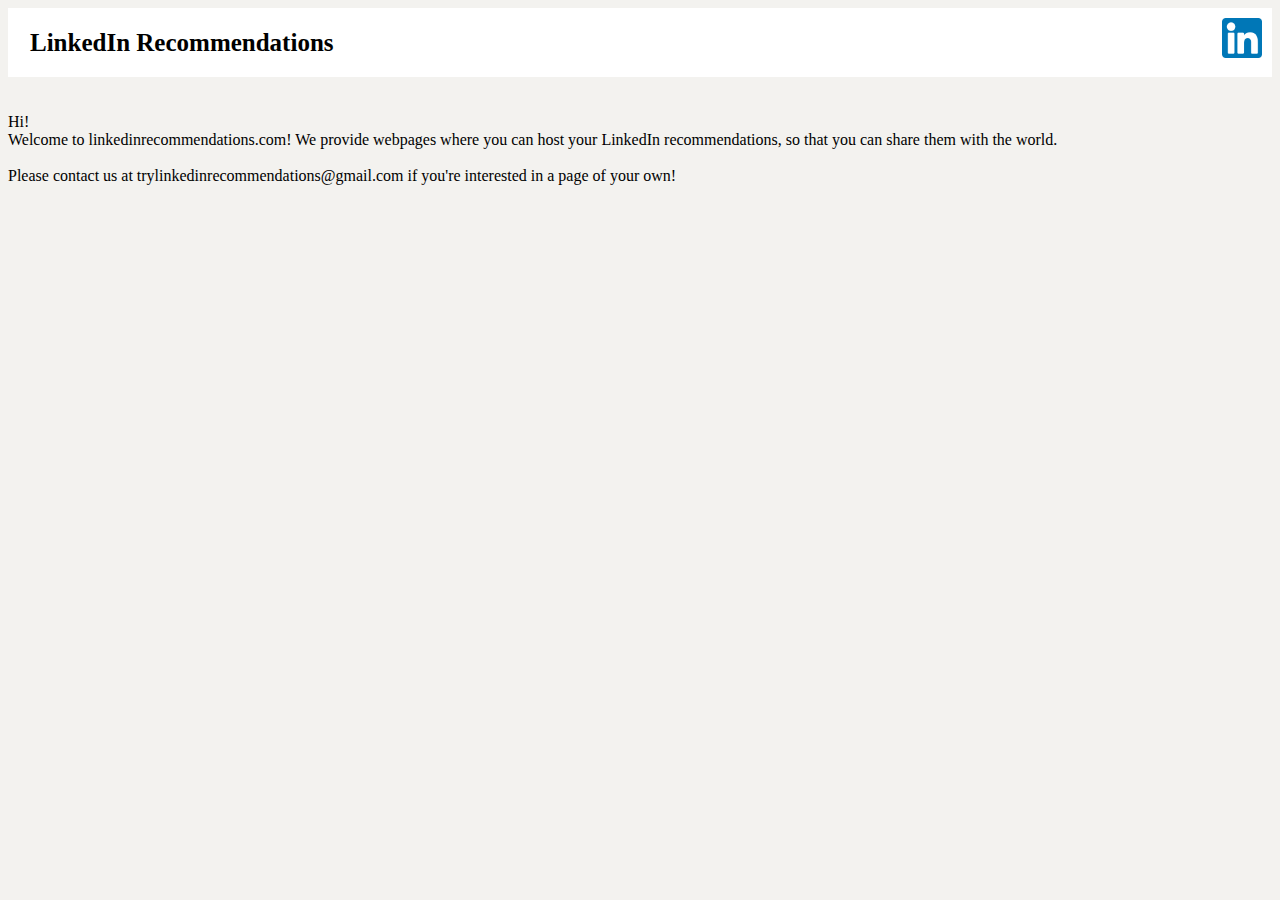
<file: index.html>
<head>
  <!-- Global site tag (gtag.js) - Google Analytics -->
  <script async src="https://www.googletagmanager.com/gtag/js?id=UA-121810762-2"></script>
  <script>
    window.dataLayer = window.dataLayer || [];
    function gtag(){dataLayer.push(arguments);}
    gtag('js', new Date());

    gtag('config', 'UA-121810762-2');
  </script>
  <title> Welcome </title>
  <link rel="shortcut icon" type="image/png" href="images/logo.png">
</head>

<div class="header">
  <a href="" target="_blank" class="logo">LinkedIn Recommendations</a>
  <div class="header-right">
    <img src="images/logo.png" loading="lazy" height="40" alt="Logo">
  </div>
</div>
<body style="background-color:#F3F2EF;">

<link rel="stylesheet" target="_blank" href="test.css">


<br>
<br>
Hi! <br>
Welcome to linkedinrecommendations.com! We provide webpages where you can host your LinkedIn recommendations, so that you can share them with the world. <br>
<br>
Please contact us at trylinkedinrecommendations@gmail.com if you're interested in a page of your own!
</file>
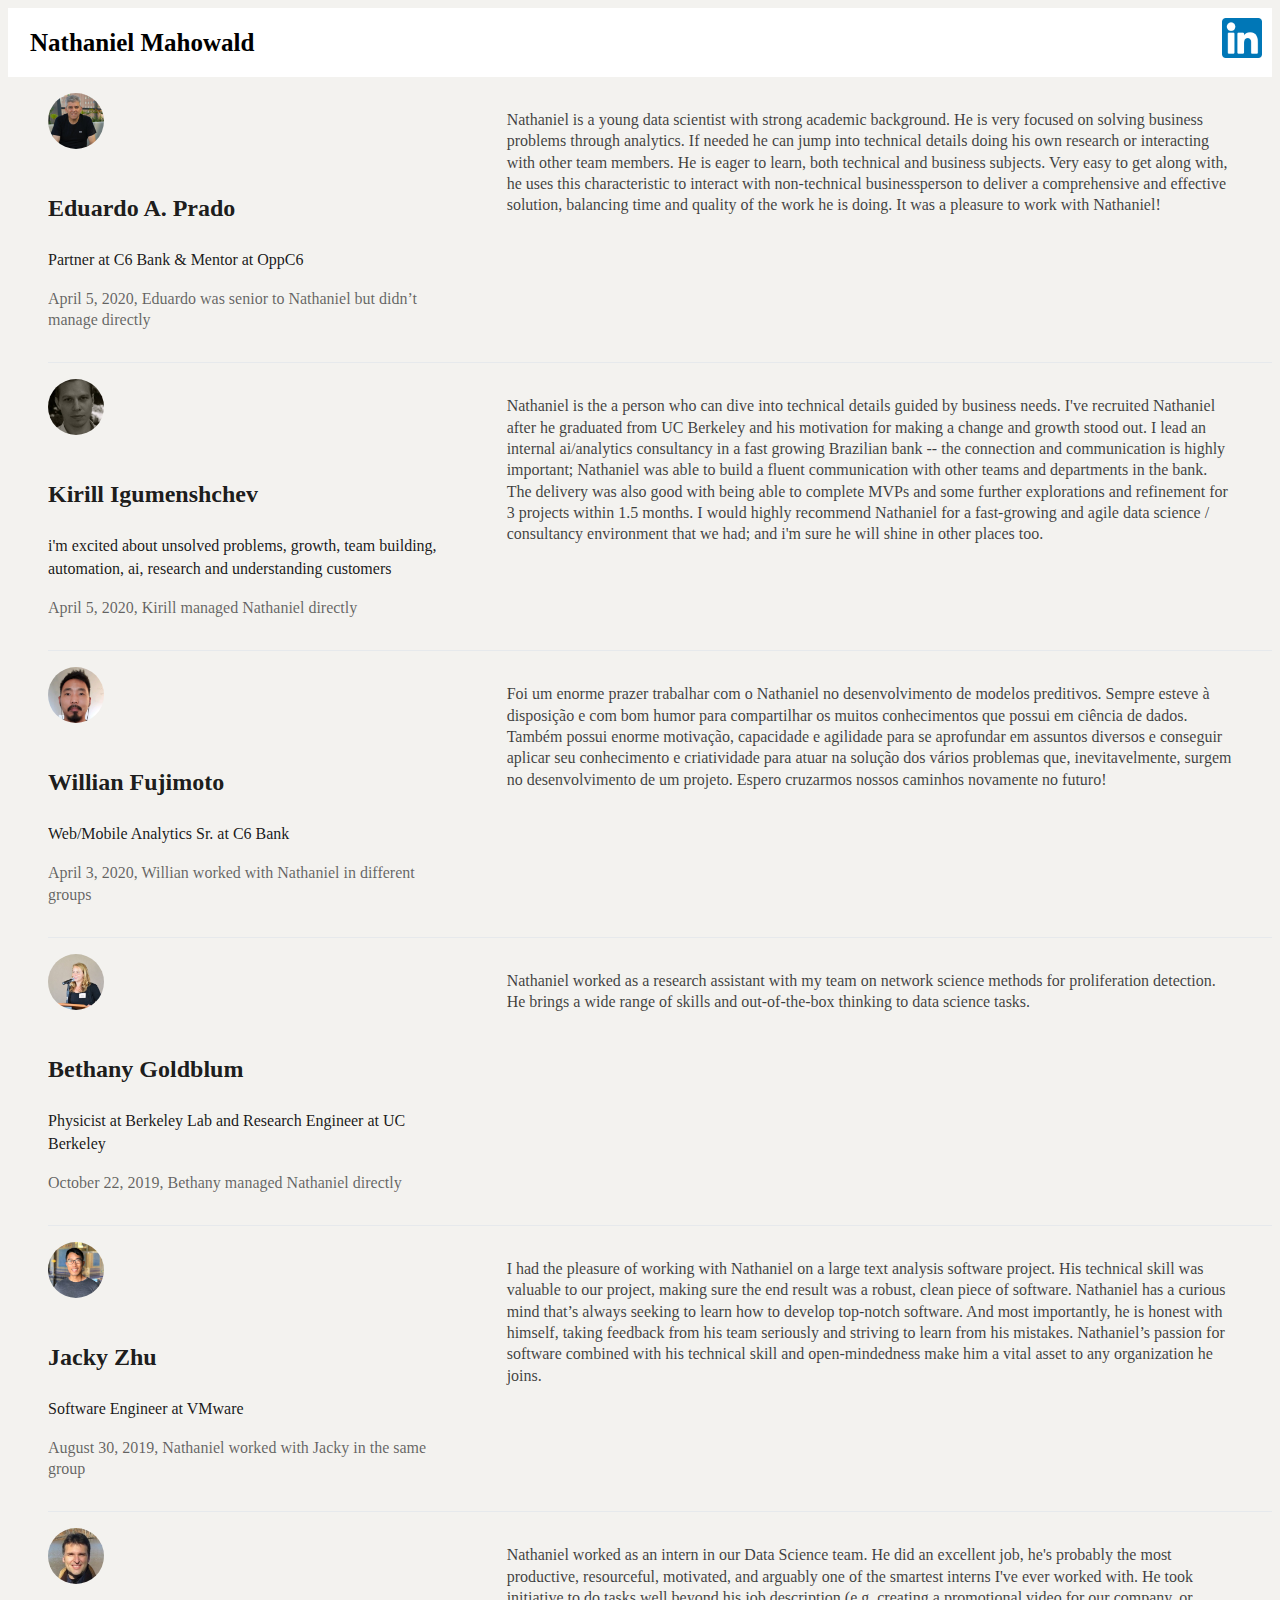
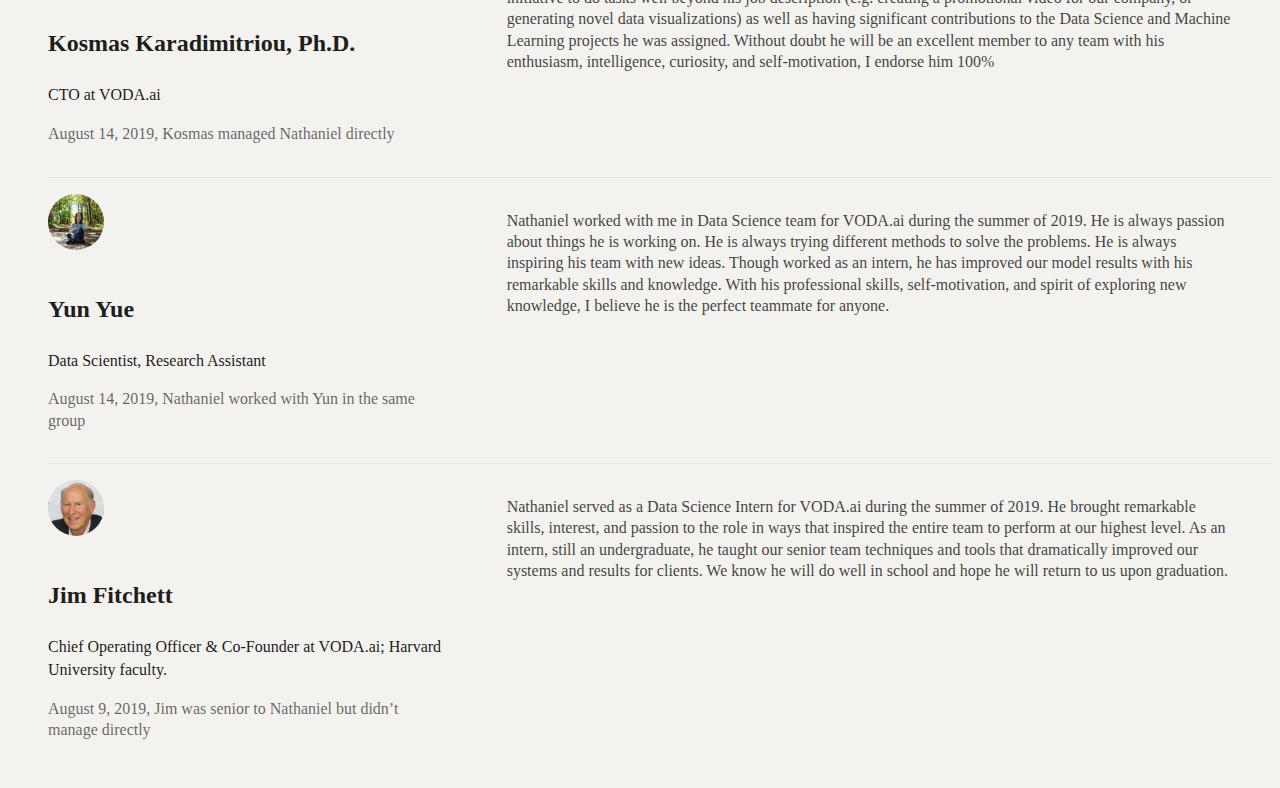
<file: nathanielmahowald.html>
<head>
  <!-- Global site tag (gtag.js) - Google Analytics -->
  <script async src="https://www.googletagmanager.com/gtag/js?id=UA-121810762-2"></script>
  <script>
    window.dataLayer = window.dataLayer || [];
    function gtag(){dataLayer.push(arguments);}
    gtag('js', new Date());

    gtag('config', 'UA-121810762-2');
  </script>
  <title> Nathaniel Mahowald </title>
  <link rel="shortcut icon" type="image/png" href="images/logo.png">
</head>


<div class="header">
  <a href="https://www.linkedin.com/in/nathanielmhld/" target="_blank" class="logo">Nathaniel Mahowald</a>
  <div class="header-right">
    <img src="images/logo.png" loading="lazy" height="40" alt="Logo">
  </div>
</div>
<body style="background-color:#F3F2EF;">

<link rel="stylesheet" target="_blank" href="test.css">
<ul class="section-info" tabindex="-1">
    <li id="ember1112" class="pv-recommendation-entity ember-view"><div class="pv-recommendation-entity__header">
<a data-control-name="recommendation_details_profile" target="_blank" href=" https://www.linkedin.com/in/eduardo-a-prado-82296821/" id="ember1113" class="pv-recommendation-entity__member ember-view">    <img width="56" src="images/Edu.jpg" loading="lazy" height="56" alt="Eduardo A. Prado" id="ember1114" class="EntityPhoto-circle-4 fl lazy-image ember-view">


    <div class="pv-recommendation-entity__detail">
      <h3 class="t-16 t-black t-bold">Eduardo A. Prado</h3>
      <p class="pv-recommendation-entity__headline t-14 t-black t-normal pb1">Partner at C6 Bank &amp; Mentor at OppC6</p>
        <p class="t-12 t-black--light t-normal">
          April 5, 2020, Eduardo was senior to Nathaniel but didn’t manage directly
        </p>
    </div>
</a></div>
<div class="pv-recommendation-entity__highlights">
  <blockquote class="pv-recommendation-entity__text relative">
    <div id="ember1115" class="ember-view">  <span class="lt-line-clamp__raw-line">Nathaniel is a young data scientist with strong academic background. He is very focused on solving business problems through analytics. If needed he can jump into technical details doing his own research or interacting with other team members. He is eager to learn, both technical and business subjects.
Very easy to get along with, he uses this characteristic to interact with non-technical businessperson to deliver a comprehensive and effective solution, balancing time and quality of the work he is doing.
It was a pleasure to work with Nathaniel!</span>

       
 
  </blockquote>
</div>
</li>
    <li id="ember1116" class="pv-recommendation-entity ember-view"><div class="pv-recommendation-entity__header">
<a data-control-name="recommendation_details_profile" target="_blank" href=" https://www.linkedin.com/in/kirilligum/" id="ember1117" class="pv-recommendation-entity__member ember-view">    <img width="56" src="images/Kirill.jpg" loading="lazy" height="56" alt="Kirill Igumenshchev" id="ember1118" class="EntityPhoto-circle-4 fl lazy-image ember-view">


    <div class="pv-recommendation-entity__detail">
      <h3 class="t-16 t-black t-bold">Kirill Igumenshchev</h3>
      <p class="pv-recommendation-entity__headline t-14 t-black t-normal pb1">i'm excited about unsolved problems, growth, team building, automation, ai, research and understanding customers</p>
        <p class="t-12 t-black--light t-normal">
          April 5, 2020, Kirill managed Nathaniel directly
        </p>
    </div>
</a></div>
<div class="pv-recommendation-entity__highlights">
  <blockquote class="pv-recommendation-entity__text relative">
    <div id="ember1119" class="ember-view">  <span class="lt-line-clamp__raw-line">Nathaniel is the a person who can dive into technical details guided by business needs. I've recruited Nathaniel after he graduated from UC Berkeley and his motivation for making a change and growth stood out. I lead an internal ai/analytics consultancy in a fast growing Brazilian bank -- the connection and communication is highly important; Nathaniel was able to build a fluent communication with other teams and departments in the bank. The delivery was also good with being able to complete MVPs and some further explorations and refinement for 3 projects within 1.5 months. I would highly recommend Nathaniel for a fast-growing and agile data science / consultancy environment that we had; and i'm sure he will shine in other places too. </span>

       
 
  </blockquote>
</div>
</li>
    <li id="ember1217" class="pv-recommendation-entity ember-view"><div class="pv-recommendation-entity__header">
<a data-control-name="recommendation_details_profile" target="_blank" href=" https://www.linkedin.com/in/willian-fujimoto-b5100981/" id="ember1218" class="pv-recommendation-entity__member ember-view">    <img width="56" src="images/Will.jpg" loading="lazy" height="56" alt="Willian Fujimoto" id="ember1219" class="EntityPhoto-circle-4 fl lazy-image ember-view">


    <div class="pv-recommendation-entity__detail">
      <h3 class="t-16 t-black t-bold">Willian Fujimoto</h3>
      <p class="pv-recommendation-entity__headline t-14 t-black t-normal pb1">Web/Mobile Analytics Sr. at C6 Bank</p>
        <p class="t-12 t-black--light t-normal">
          April 3, 2020, Willian worked with Nathaniel in different groups
        </p>
    </div>
</a></div>
<div class="pv-recommendation-entity__highlights">
  <blockquote class="pv-recommendation-entity__text relative">
    <div id="ember1220" class="ember-view">  <span class="lt-line-clamp__raw-line">Foi um enorme prazer trabalhar com o Nathaniel no desenvolvimento de modelos preditivos. 
Sempre esteve à disposição e com bom humor para compartilhar os muitos conhecimentos que possui em ciência de dados. Também possui enorme motivação, capacidade e agilidade para se aprofundar em assuntos diversos e conseguir aplicar seu conhecimento e criatividade para atuar na solução dos vários problemas que, inevitavelmente, surgem no desenvolvimento de um projeto.
Espero cruzarmos nossos caminhos novamente no futuro!</span>

       
 
  </blockquote>
</div>
</li>
    <li id="ember1221" class="pv-recommendation-entity ember-view"><div class="pv-recommendation-entity__header">
<a data-control-name="recommendation_details_profile" target="_blank" href=" https://www.linkedin.com/in/bethanygoldblum/" id="ember1222" class="pv-recommendation-entity__member ember-view">    <img width="56" src="images/Bethany.jpg" loading="lazy" height="56" alt="Bethany Goldblum" id="ember1223" class="EntityPhoto-circle-4 fl lazy-image ember-view">


    <div class="pv-recommendation-entity__detail">
      <h3 class="t-16 t-black t-bold">Bethany Goldblum</h3>
      <p class="pv-recommendation-entity__headline t-14 t-black t-normal pb1">Physicist at Berkeley Lab and Research Engineer at UC Berkeley</p>
        <p class="t-12 t-black--light t-normal">
          October 22, 2019, Bethany managed Nathaniel directly
        </p>
    </div>
</a></div>
<div class="pv-recommendation-entity__highlights">
  <blockquote class="pv-recommendation-entity__text relative">
    <div id="ember1224" class="ember-view">    <span class="lt-line-clamp__line">Nathaniel worked as a research assistant with my team on</span>
      <span class="lt-line-clamp__line">network science methods for proliferation detection. He brings a</span>
      <span class="lt-line-clamp__line">wide range of skills and out-of-the-box thinking to data science</span>
      <span class="lt-line-clamp__line lt-line-clamp__line--last">
      tasks.<!----></span>

<!----> 
  </blockquote>
</div>
</li>
    <li id="ember1225" class="pv-recommendation-entity ember-view"><div class="pv-recommendation-entity__header">
<a data-control-name="recommendation_details_profile" target="_blank" href=" https://www.linkedin.com/in/jackyjzhu/" id="ember1226" class="pv-recommendation-entity__member ember-view">    <img width="56" src="images/Jacky.jpg" loading="lazy" height="56" alt="Jacky Zhu" id="ember1227" class="EntityPhoto-circle-4 fl lazy-image ember-view">


    <div class="pv-recommendation-entity__detail">
      <h3 class="t-16 t-black t-bold">Jacky Zhu</h3>
      <p class="pv-recommendation-entity__headline t-14 t-black t-normal pb1">Software Engineer at VMware</p>
        <p class="t-12 t-black--light t-normal">
          August 30, 2019, Nathaniel worked with Jacky in the same group
        </p>
    </div>
</a></div>
<div class="pv-recommendation-entity__highlights">
  <blockquote class="pv-recommendation-entity__text relative">
    <div id="ember1228" class="ember-view">  <span class="lt-line-clamp__raw-line">I had the pleasure of working with Nathaniel on a large text analysis software project. His technical skill was valuable to our project, making sure the end result was a robust, clean piece of software. Nathaniel has a curious mind that’s always seeking to learn how to develop top-notch software. And most importantly, he is honest with himself, taking feedback from his team seriously and striving to learn from his mistakes. Nathaniel’s passion for software combined with his technical skill and open-mindedness make him a vital asset to any organization he joins. </span>

       
 
  </blockquote>
</div>
</li>
    <li id="ember1229" class="pv-recommendation-entity ember-view"><div class="pv-recommendation-entity__header">
<a data-control-name="recommendation_details_profile" target="_blank" href=" https://www.linkedin.com/in/kosmaskaradimitriou/" id="ember1230" class="pv-recommendation-entity__member ember-view">    <img width="56" src="images/Kosmas.jpg" loading="lazy" height="56" alt="Kosmas Karadimitriou, Ph.D." id="ember1231" class="EntityPhoto-circle-4 fl lazy-image ember-view">


    <div class="pv-recommendation-entity__detail">
      <h3 class="t-16 t-black t-bold">Kosmas Karadimitriou, Ph.D.</h3>
      <p class="pv-recommendation-entity__headline t-14 t-black t-normal pb1">CTO at VODA.ai</p>
        <p class="t-12 t-black--light t-normal">
          August 14, 2019, Kosmas managed Nathaniel directly
        </p>
    </div>
</a></div>
<div class="pv-recommendation-entity__highlights">
  <blockquote class="pv-recommendation-entity__text relative">
    <div id="ember1232" class="ember-view">  <span class="lt-line-clamp__raw-line">Nathaniel worked as an intern in our Data Science team. He did an excellent job, he's probably the most productive, resourceful, motivated, and arguably one of the smartest interns I've ever worked with. He took initiative to do tasks well beyond his job description (e.g. creating a promotional video for our company, or generating novel data visualizations) as well as having significant contributions to the Data Science and Machine Learning projects he was assigned. Without doubt he will be an excellent member to any team with his enthusiasm, intelligence, curiosity, and self-motivation, I endorse him 100%</span>

       
 
  </blockquote>
</div>
</li>
    <li id="ember1233" class="pv-recommendation-entity ember-view"><div class="pv-recommendation-entity__header">
<a data-control-name="recommendation_details_profile" target="_blank" href=" https://www.linkedin.com/in/yunyuny/" id="ember1234" class="pv-recommendation-entity__member ember-view">    <img width="56" src="images/YunYue.jpg" loading="lazy" height="56" alt="Yun Yue" id="ember1235" class="EntityPhoto-circle-4 fl lazy-image ember-view">


    <div class="pv-recommendation-entity__detail">
      <h3 class="t-16 t-black t-bold">Yun Yue</h3>
      <p class="pv-recommendation-entity__headline t-14 t-black t-normal pb1">Data Scientist, Research Assistant</p>
        <p class="t-12 t-black--light t-normal">
          August 14, 2019, Nathaniel worked with Yun in the same group
        </p>
    </div>
</a></div>
<div class="pv-recommendation-entity__highlights">
  <blockquote class="pv-recommendation-entity__text relative">
    <div id="ember1236" class="ember-view">  <span class="lt-line-clamp__raw-line">Nathaniel worked with me in Data Science team for VODA.ai during the summer of 2019. He is always passion about things he is working on. He is always trying different methods to solve the problems. He is always inspiring his team with new ideas. Though worked as an intern, he has improved our model results with his remarkable skills and knowledge. With his professional skills, self-motivation, and spirit of exploring new knowledge, I believe he is the perfect teammate for anyone. </span>

       
 
  </blockquote>
</div>
</li>
    <li id="ember1264" class="pv-recommendation-entity ember-view"><div class="pv-recommendation-entity__header">
<a data-control-name="recommendation_details_profile" target="_blank" href=" https://www.linkedin.com/in/jimfitchett/" id="ember1265" class="pv-recommendation-entity__member ember-view">    <img width="56" src="images/Jim.jpg" loading="lazy" height="56" alt="Jim Fitchett" id="ember1266" class="EntityPhoto-circle-4 fl lazy-image ember-view">


    <div class="pv-recommendation-entity__detail">
      <h3 class="t-16 t-black t-bold">Jim Fitchett</h3>
      <p class="pv-recommendation-entity__headline t-14 t-black t-normal pb1">Chief Operating Officer &amp; Co-Founder at VODA.ai; Harvard University faculty.</p>
        <p class="t-12 t-black--light t-normal">
          August 9, 2019, Jim was senior to Nathaniel but didn’t manage directly
        </p>
    </div>
</a></div>
<div class="pv-recommendation-entity__highlights">
  <blockquote class="pv-recommendation-entity__text relative">
    <div id="ember1267" class="ember-view">  <span class="lt-line-clamp__raw-line">Nathaniel served as a Data Science Intern for VODA.ai during the summer of 2019. He brought remarkable skills, interest, and passion to the role in ways that inspired the entire team to perform at our highest level. As an intern, still an undergraduate, he taught our senior team techniques and tools that dramatically improved our systems and results for clients. We know he will do well in school and hope he will return to us upon graduation. </span>

       
 
  </blockquote>
</div>
</li>
</ul>
</file>
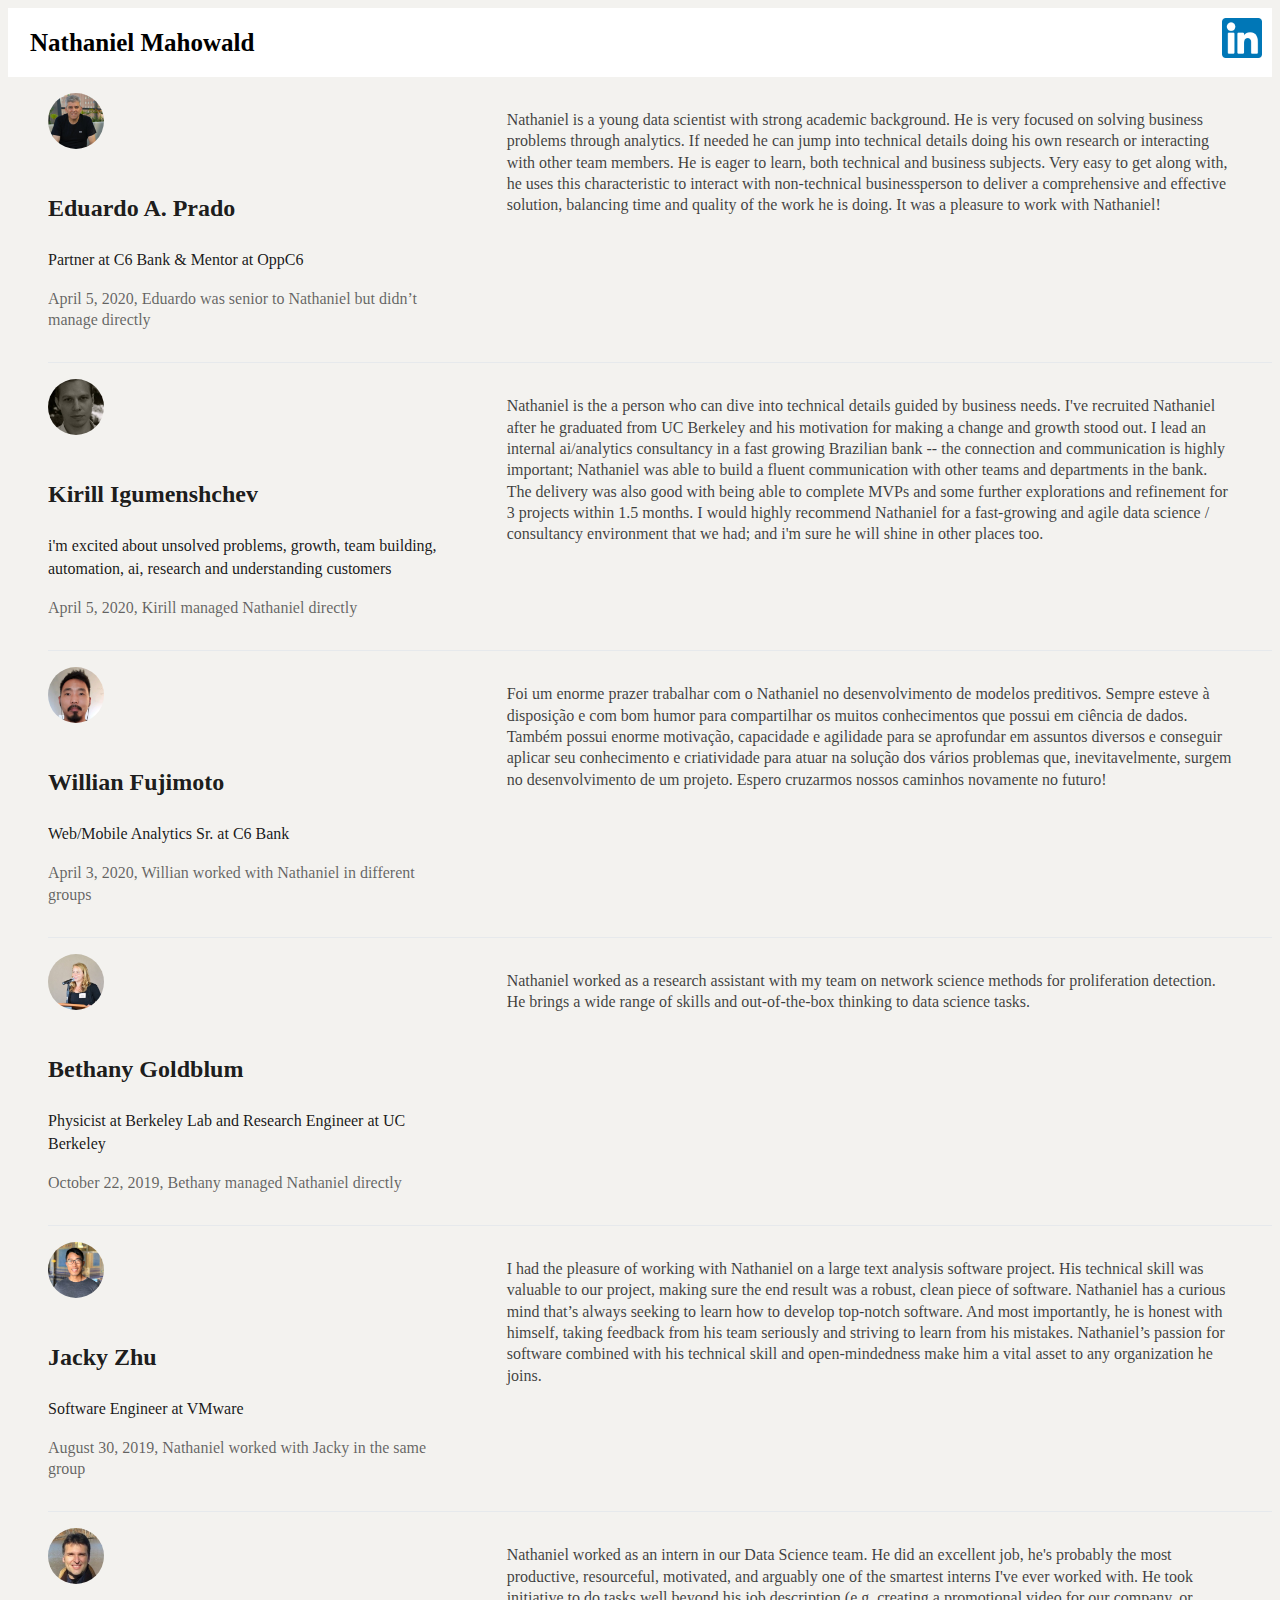
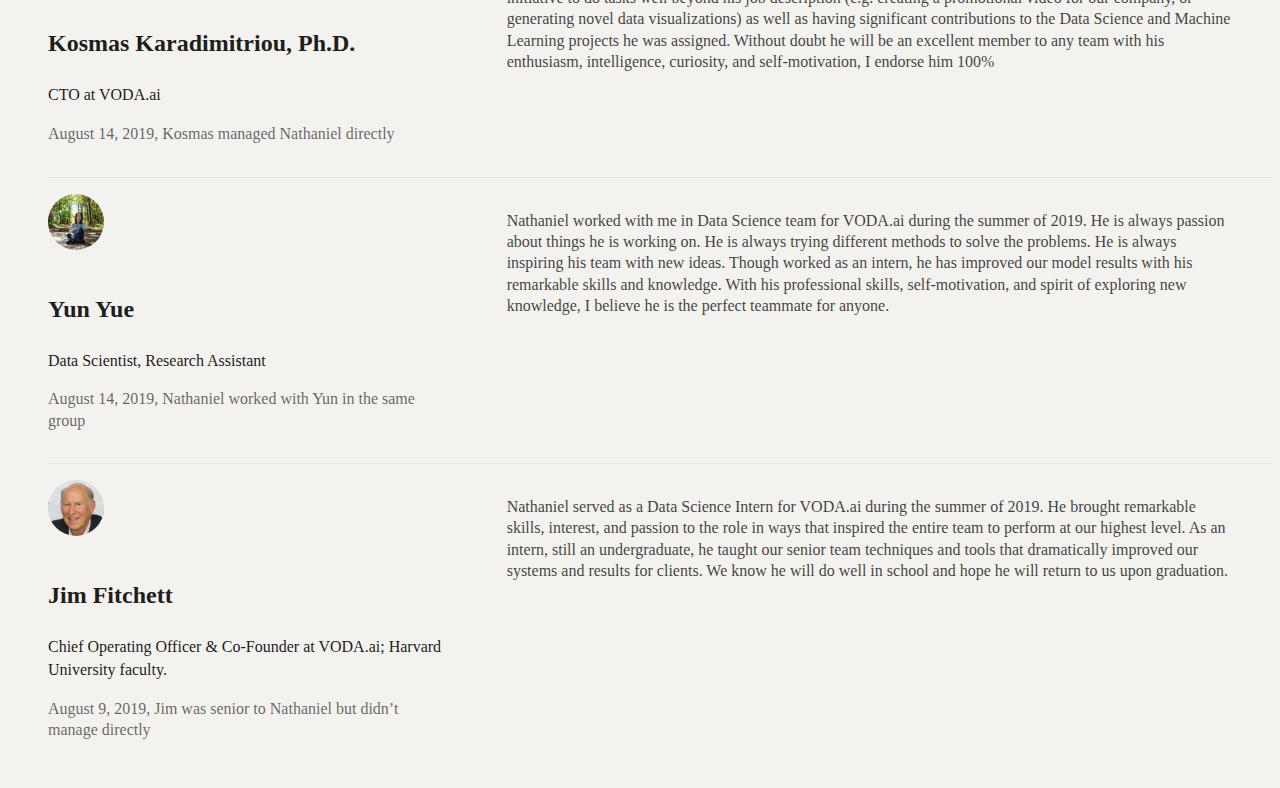
<file: nathanielmhld.html>
<head>
  <!-- Global site tag (gtag.js) - Google Analytics -->
  <script async src="https://www.googletagmanager.com/gtag/js?id=UA-121810762-2"></script>
  <script>
    window.dataLayer = window.dataLayer || [];
    function gtag(){dataLayer.push(arguments);}
    gtag('js', new Date());

    gtag('config', 'UA-121810762-2');
  </script>

  <title> Nathaniel Mahowald </title>
  <link rel="shortcut icon" type="image/png" href="images/logo.png">
</head>

<div class="header">
  <a href="https://www.linkedin.com/in/nathanielmhld/" target="_blank" class="logo">Nathaniel Mahowald</a>
  <div class="header-right">
    <img src="images/logo.png" loading="lazy" height="40" alt="Logo">
  </div>
</div>
<body style="background-color:#F3F2EF;">

<link rel="stylesheet" target="_blank" href="test.css">
<ul class="section-info" tabindex="-1">
    <li id="ember1112" class="pv-recommendation-entity ember-view"><div class="pv-recommendation-entity__header">
<a data-control-name="recommendation_details_profile" target="_blank" href=" https://www.linkedin.com/in/eduardo-a-prado-82296821/" id="ember1113" class="pv-recommendation-entity__member ember-view">    <img width="56" src="images/Edu.jpg" loading="lazy" height="56" alt="Eduardo A. Prado" id="ember1114" class="EntityPhoto-circle-4 fl lazy-image ember-view">


    <div class="pv-recommendation-entity__detail">
      <h3 class="t-16 t-black t-bold">Eduardo A. Prado</h3>
      <p class="pv-recommendation-entity__headline t-14 t-black t-normal pb1">Partner at C6 Bank &amp; Mentor at OppC6</p>
        <p class="t-12 t-black--light t-normal">
          April 5, 2020, Eduardo was senior to Nathaniel but didn’t manage directly
        </p>
    </div>
</a></div>
<div class="pv-recommendation-entity__highlights">
  <blockquote class="pv-recommendation-entity__text relative">
    <div id="ember1115" class="ember-view">  <span class="lt-line-clamp__raw-line">Nathaniel is a young data scientist with strong academic background. He is very focused on solving business problems through analytics. If needed he can jump into technical details doing his own research or interacting with other team members. He is eager to learn, both technical and business subjects.
Very easy to get along with, he uses this characteristic to interact with non-technical businessperson to deliver a comprehensive and effective solution, balancing time and quality of the work he is doing.
It was a pleasure to work with Nathaniel!</span>

       
 
  </blockquote>
</div>
</li>
    <li id="ember1116" class="pv-recommendation-entity ember-view"><div class="pv-recommendation-entity__header">
<a data-control-name="recommendation_details_profile" target="_blank" href=" https://www.linkedin.com/in/kirilligum/" id="ember1117" class="pv-recommendation-entity__member ember-view">    <img width="56" src="images/Kirill.jpg" loading="lazy" height="56" alt="Kirill Igumenshchev" id="ember1118" class="EntityPhoto-circle-4 fl lazy-image ember-view">


    <div class="pv-recommendation-entity__detail">
      <h3 class="t-16 t-black t-bold">Kirill Igumenshchev</h3>
      <p class="pv-recommendation-entity__headline t-14 t-black t-normal pb1">i'm excited about unsolved problems, growth, team building, automation, ai, research and understanding customers</p>
        <p class="t-12 t-black--light t-normal">
          April 5, 2020, Kirill managed Nathaniel directly
        </p>
    </div>
</a></div>
<div class="pv-recommendation-entity__highlights">
  <blockquote class="pv-recommendation-entity__text relative">
    <div id="ember1119" class="ember-view">  <span class="lt-line-clamp__raw-line">Nathaniel is the a person who can dive into technical details guided by business needs. I've recruited Nathaniel after he graduated from UC Berkeley and his motivation for making a change and growth stood out. I lead an internal ai/analytics consultancy in a fast growing Brazilian bank -- the connection and communication is highly important; Nathaniel was able to build a fluent communication with other teams and departments in the bank. The delivery was also good with being able to complete MVPs and some further explorations and refinement for 3 projects within 1.5 months. I would highly recommend Nathaniel for a fast-growing and agile data science / consultancy environment that we had; and i'm sure he will shine in other places too. </span>

       
 
  </blockquote>
</div>
</li>
    <li id="ember1217" class="pv-recommendation-entity ember-view"><div class="pv-recommendation-entity__header">
<a data-control-name="recommendation_details_profile" target="_blank" href=" https://www.linkedin.com/in/willian-fujimoto-b5100981/" id="ember1218" class="pv-recommendation-entity__member ember-view">    <img width="56" src="images/Will.jpg" loading="lazy" height="56" alt="Willian Fujimoto" id="ember1219" class="EntityPhoto-circle-4 fl lazy-image ember-view">


    <div class="pv-recommendation-entity__detail">
      <h3 class="t-16 t-black t-bold">Willian Fujimoto</h3>
      <p class="pv-recommendation-entity__headline t-14 t-black t-normal pb1">Web/Mobile Analytics Sr. at C6 Bank</p>
        <p class="t-12 t-black--light t-normal">
          April 3, 2020, Willian worked with Nathaniel in different groups
        </p>
    </div>
</a></div>
<div class="pv-recommendation-entity__highlights">
  <blockquote class="pv-recommendation-entity__text relative">
    <div id="ember1220" class="ember-view">  <span class="lt-line-clamp__raw-line">Foi um enorme prazer trabalhar com o Nathaniel no desenvolvimento de modelos preditivos. 
Sempre esteve à disposição e com bom humor para compartilhar os muitos conhecimentos que possui em ciência de dados. Também possui enorme motivação, capacidade e agilidade para se aprofundar em assuntos diversos e conseguir aplicar seu conhecimento e criatividade para atuar na solução dos vários problemas que, inevitavelmente, surgem no desenvolvimento de um projeto.
Espero cruzarmos nossos caminhos novamente no futuro!</span>

       
 
  </blockquote>
</div>
</li>
    <li id="ember1221" class="pv-recommendation-entity ember-view"><div class="pv-recommendation-entity__header">
<a data-control-name="recommendation_details_profile" target="_blank" href=" https://www.linkedin.com/in/bethanygoldblum/" id="ember1222" class="pv-recommendation-entity__member ember-view">    <img width="56" src="images/Bethany.jpg" loading="lazy" height="56" alt="Bethany Goldblum" id="ember1223" class="EntityPhoto-circle-4 fl lazy-image ember-view">


    <div class="pv-recommendation-entity__detail">
      <h3 class="t-16 t-black t-bold">Bethany Goldblum</h3>
      <p class="pv-recommendation-entity__headline t-14 t-black t-normal pb1">Physicist at Berkeley Lab and Research Engineer at UC Berkeley</p>
        <p class="t-12 t-black--light t-normal">
          October 22, 2019, Bethany managed Nathaniel directly
        </p>
    </div>
</a></div>
<div class="pv-recommendation-entity__highlights">
  <blockquote class="pv-recommendation-entity__text relative">
    <div id="ember1224" class="ember-view">    <span class="lt-line-clamp__line">Nathaniel worked as a research assistant with my team on</span>
      <span class="lt-line-clamp__line">network science methods for proliferation detection. He brings a</span>
      <span class="lt-line-clamp__line">wide range of skills and out-of-the-box thinking to data science</span>
      <span class="lt-line-clamp__line lt-line-clamp__line--last">
      tasks.<!----></span>

<!----> 
  </blockquote>
</div>
</li>
    <li id="ember1225" class="pv-recommendation-entity ember-view"><div class="pv-recommendation-entity__header">
<a data-control-name="recommendation_details_profile" target="_blank" href=" https://www.linkedin.com/in/jackyjzhu/" id="ember1226" class="pv-recommendation-entity__member ember-view">    <img width="56" src="images/Jacky.jpg" loading="lazy" height="56" alt="Jacky Zhu" id="ember1227" class="EntityPhoto-circle-4 fl lazy-image ember-view">


    <div class="pv-recommendation-entity__detail">
      <h3 class="t-16 t-black t-bold">Jacky Zhu</h3>
      <p class="pv-recommendation-entity__headline t-14 t-black t-normal pb1">Software Engineer at VMware</p>
        <p class="t-12 t-black--light t-normal">
          August 30, 2019, Nathaniel worked with Jacky in the same group
        </p>
    </div>
</a></div>
<div class="pv-recommendation-entity__highlights">
  <blockquote class="pv-recommendation-entity__text relative">
    <div id="ember1228" class="ember-view">  <span class="lt-line-clamp__raw-line">I had the pleasure of working with Nathaniel on a large text analysis software project. His technical skill was valuable to our project, making sure the end result was a robust, clean piece of software. Nathaniel has a curious mind that’s always seeking to learn how to develop top-notch software. And most importantly, he is honest with himself, taking feedback from his team seriously and striving to learn from his mistakes. Nathaniel’s passion for software combined with his technical skill and open-mindedness make him a vital asset to any organization he joins. </span>

       
 
  </blockquote>
</div>
</li>
    <li id="ember1229" class="pv-recommendation-entity ember-view"><div class="pv-recommendation-entity__header">
<a data-control-name="recommendation_details_profile" target="_blank" href=" https://www.linkedin.com/in/kosmaskaradimitriou/" id="ember1230" class="pv-recommendation-entity__member ember-view">    <img width="56" src="images/Kosmas.jpg" loading="lazy" height="56" alt="Kosmas Karadimitriou, Ph.D." id="ember1231" class="EntityPhoto-circle-4 fl lazy-image ember-view">


    <div class="pv-recommendation-entity__detail">
      <h3 class="t-16 t-black t-bold">Kosmas Karadimitriou, Ph.D.</h3>
      <p class="pv-recommendation-entity__headline t-14 t-black t-normal pb1">CTO at VODA.ai</p>
        <p class="t-12 t-black--light t-normal">
          August 14, 2019, Kosmas managed Nathaniel directly
        </p>
    </div>
</a></div>
<div class="pv-recommendation-entity__highlights">
  <blockquote class="pv-recommendation-entity__text relative">
    <div id="ember1232" class="ember-view">  <span class="lt-line-clamp__raw-line">Nathaniel worked as an intern in our Data Science team. He did an excellent job, he's probably the most productive, resourceful, motivated, and arguably one of the smartest interns I've ever worked with. He took initiative to do tasks well beyond his job description (e.g. creating a promotional video for our company, or generating novel data visualizations) as well as having significant contributions to the Data Science and Machine Learning projects he was assigned. Without doubt he will be an excellent member to any team with his enthusiasm, intelligence, curiosity, and self-motivation, I endorse him 100%</span>

       
 
  </blockquote>
</div>
</li>
    <li id="ember1233" class="pv-recommendation-entity ember-view"><div class="pv-recommendation-entity__header">
<a data-control-name="recommendation_details_profile" target="_blank" href=" https://www.linkedin.com/in/yunyuny/" id="ember1234" class="pv-recommendation-entity__member ember-view">    <img width="56" src="images/YunYue.jpg" loading="lazy" height="56" alt="Yun Yue" id="ember1235" class="EntityPhoto-circle-4 fl lazy-image ember-view">


    <div class="pv-recommendation-entity__detail">
      <h3 class="t-16 t-black t-bold">Yun Yue</h3>
      <p class="pv-recommendation-entity__headline t-14 t-black t-normal pb1">Data Scientist, Research Assistant</p>
        <p class="t-12 t-black--light t-normal">
          August 14, 2019, Nathaniel worked with Yun in the same group
        </p>
    </div>
</a></div>
<div class="pv-recommendation-entity__highlights">
  <blockquote class="pv-recommendation-entity__text relative">
    <div id="ember1236" class="ember-view">  <span class="lt-line-clamp__raw-line">Nathaniel worked with me in Data Science team for VODA.ai during the summer of 2019. He is always passion about things he is working on. He is always trying different methods to solve the problems. He is always inspiring his team with new ideas. Though worked as an intern, he has improved our model results with his remarkable skills and knowledge. With his professional skills, self-motivation, and spirit of exploring new knowledge, I believe he is the perfect teammate for anyone. </span>

       
 
  </blockquote>
</div>
</li>
    <li id="ember1264" class="pv-recommendation-entity ember-view"><div class="pv-recommendation-entity__header">
<a data-control-name="recommendation_details_profile" target="_blank" href=" https://www.linkedin.com/in/jimfitchett/" id="ember1265" class="pv-recommendation-entity__member ember-view">    <img width="56" src="images/Jim.jpg" loading="lazy" height="56" alt="Jim Fitchett" id="ember1266" class="EntityPhoto-circle-4 fl lazy-image ember-view">


    <div class="pv-recommendation-entity__detail">
      <h3 class="t-16 t-black t-bold">Jim Fitchett</h3>
      <p class="pv-recommendation-entity__headline t-14 t-black t-normal pb1">Chief Operating Officer &amp; Co-Founder at VODA.ai; Harvard University faculty.</p>
        <p class="t-12 t-black--light t-normal">
          August 9, 2019, Jim was senior to Nathaniel but didn’t manage directly
        </p>
    </div>
</a></div>
<div class="pv-recommendation-entity__highlights">
  <blockquote class="pv-recommendation-entity__text relative">
    <div id="ember1267" class="ember-view">  <span class="lt-line-clamp__raw-line">Nathaniel served as a Data Science Intern for VODA.ai during the summer of 2019. He brought remarkable skills, interest, and passion to the role in ways that inspired the entire team to perform at our highest level. As an intern, still an undergraduate, he taught our senior team techniques and tools that dramatically improved our systems and results for clients. We know he will do well in school and hope he will return to us upon graduation. </span>

       
 
  </blockquote>
</div>
</li>
</ul>
</file>
<file: test.css>
/* Style the header with a grey background and some padding */
.header {
  overflow: hidden;
  background-color: #FFFFFF;
  padding: 10px 10px;
}

/* Style the header links */
.header a {
  float: left;
  color: black;
  text-align: center;
  padding: 12px;
  text-decoration: none;
  font-size: 18px;
  line-height: 25px;
  border-radius: 4px;
}

/* Style the logo link (notice that we set the same value of line-height and font-size to prevent the header to increase when the font gets bigger */
.header a.logo {
  font-size: 25px;
  font-weight: bold;
}

/* Change the background color on mouse-over */
.header a:hover {
  background-color: #ddd;
  color: black;
}

/* Style the active/current link*/
.header a.active {
  background-color: dodgerblue;
  color: white;
}

/* Float the link section to the right */
.header-right {
  float: right;
}

/* Add media queries for responsiveness - when the screen is 500px wide or less, stack the links on top of each other */
@media screen and (max-width: 500px) {
  .header a {
    float: none;
    display: block;
    text-align: left;
  }
  .header-right {
    float: none;
  }
}

.pv-recommendation-entity:first-child {
    padding-top: 0;
    border-top: none;
}
.pv-recommendation-entity {
    margin-right: 0;
    display: flex;
    border-top: 1px solid #e6e9ec;
    padding: 16px 0;
}

/* image settings */
.pv-recommendation-entity img {
  border-radius: 50%
}

.pv-recommendation-entity__header {
    width: 33%;
}

.pv-recommendation-entity__highlights {
    width: 66%;
    padding-left: 16px;
}

.pv-profile-wrapper a:visited {
    color: #fff;
}
.pv-profile-wrapper a {
    text-decoration: none;

}

.pv-recommendation-entity__member {
    display: block;
    overflow: auto;
    text-decoration: none;
}

a.pv-recommendation-entity__member {
      color: #fff;
      text-decoration: none;
      -webkit-transition: all .2s linear;
      transition: all .2s linear;
      border-bottom: 0px #fff;
}

/* name of recommending */
.t-16 {
    padding-top: 20px;
    font-size: 1.5rem;
    line-height: 1.33333;
}

/* title of recommending */
.t-14 {
    font-size: 1.0rem;
    line-height: 1.42857;
}

/* date and relationship */
.t-12 {
    font-size: 1rem;
    line-height: 1.33333;
}

/* more text styles */
.t-black {
    color: rgba(0,0,0,.9);
}
.t-bold {
    font-weight: 600;
}
.t-normal {
    font-weight: 400;
}
.t-black--light {
    color: rgba(0,0,0,.6);
}

/* sizing of recommendation text */
blockquote {
    font-size: 1rem;
    line-height: 1.3333;
    font-weight: 200;
    color: rgba(0,0,0,.75);
}
blockquote, q {
    quotes: none;
}
</file>
